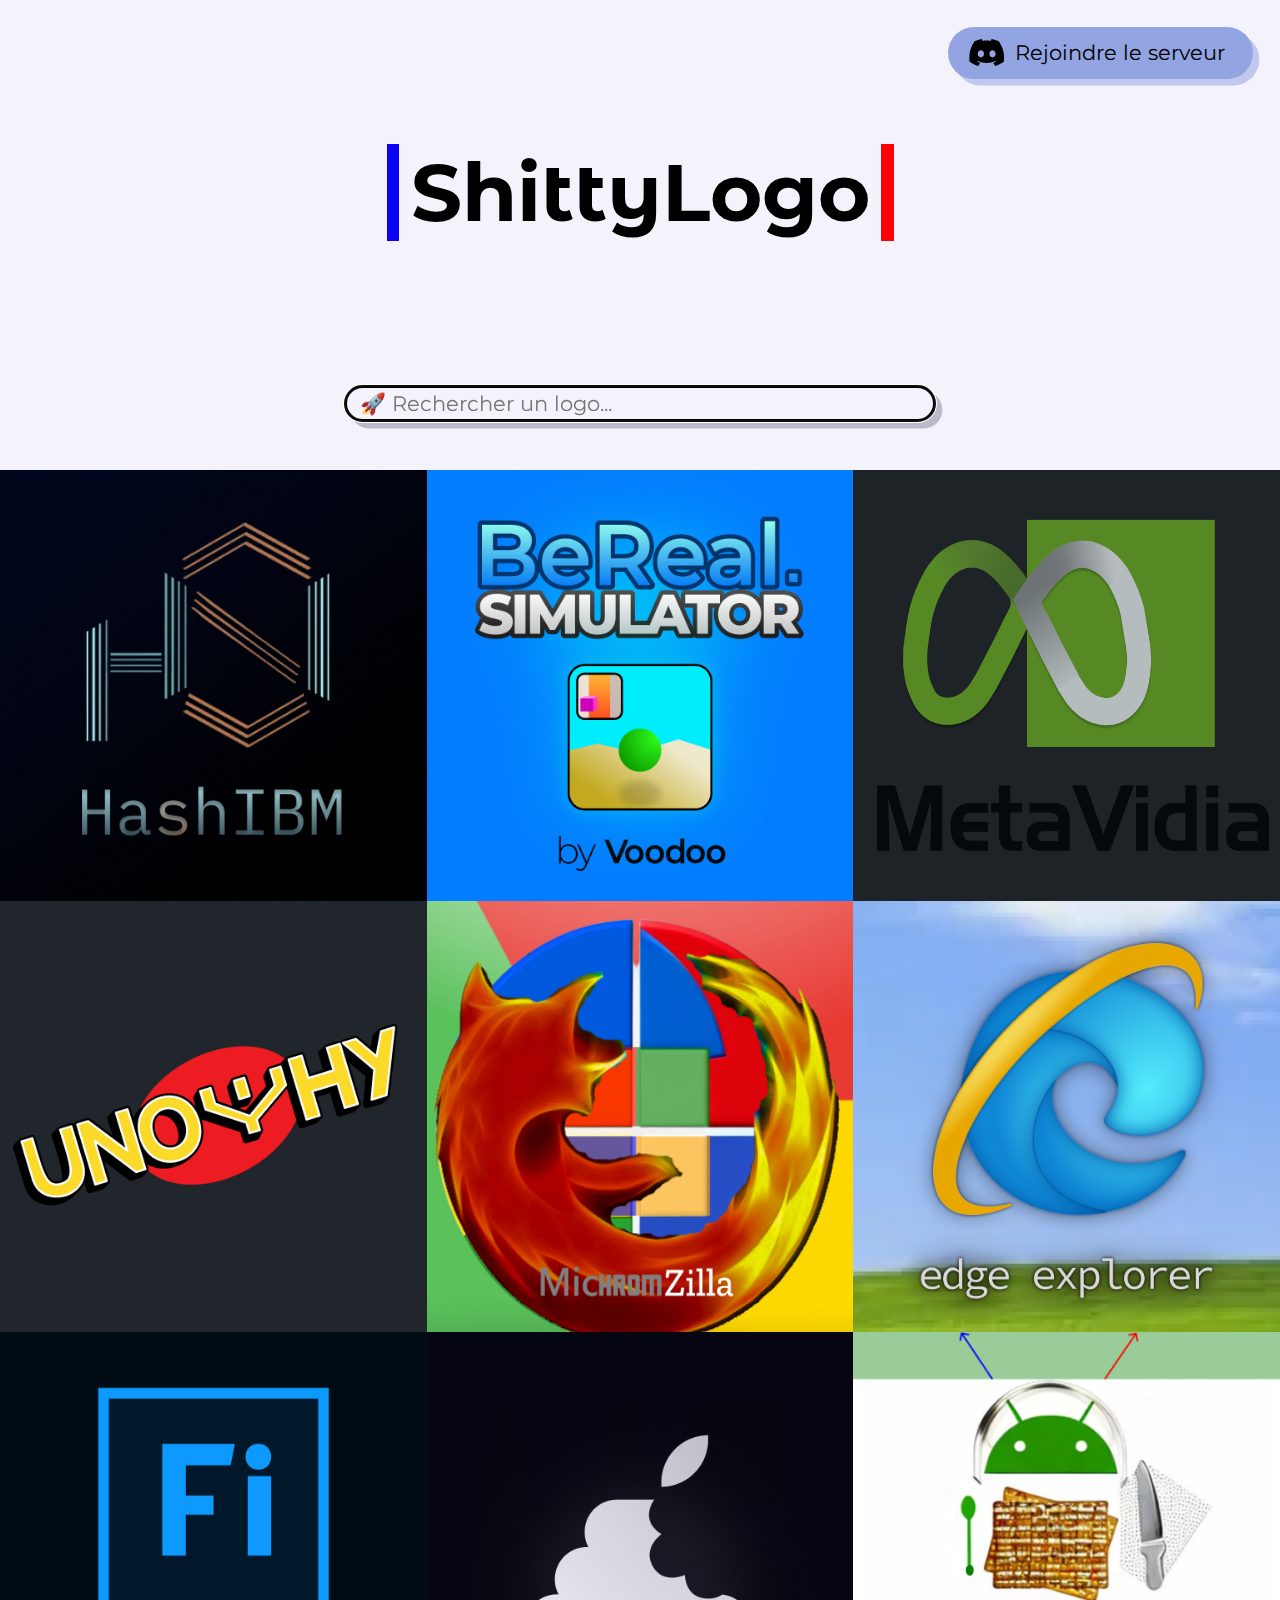
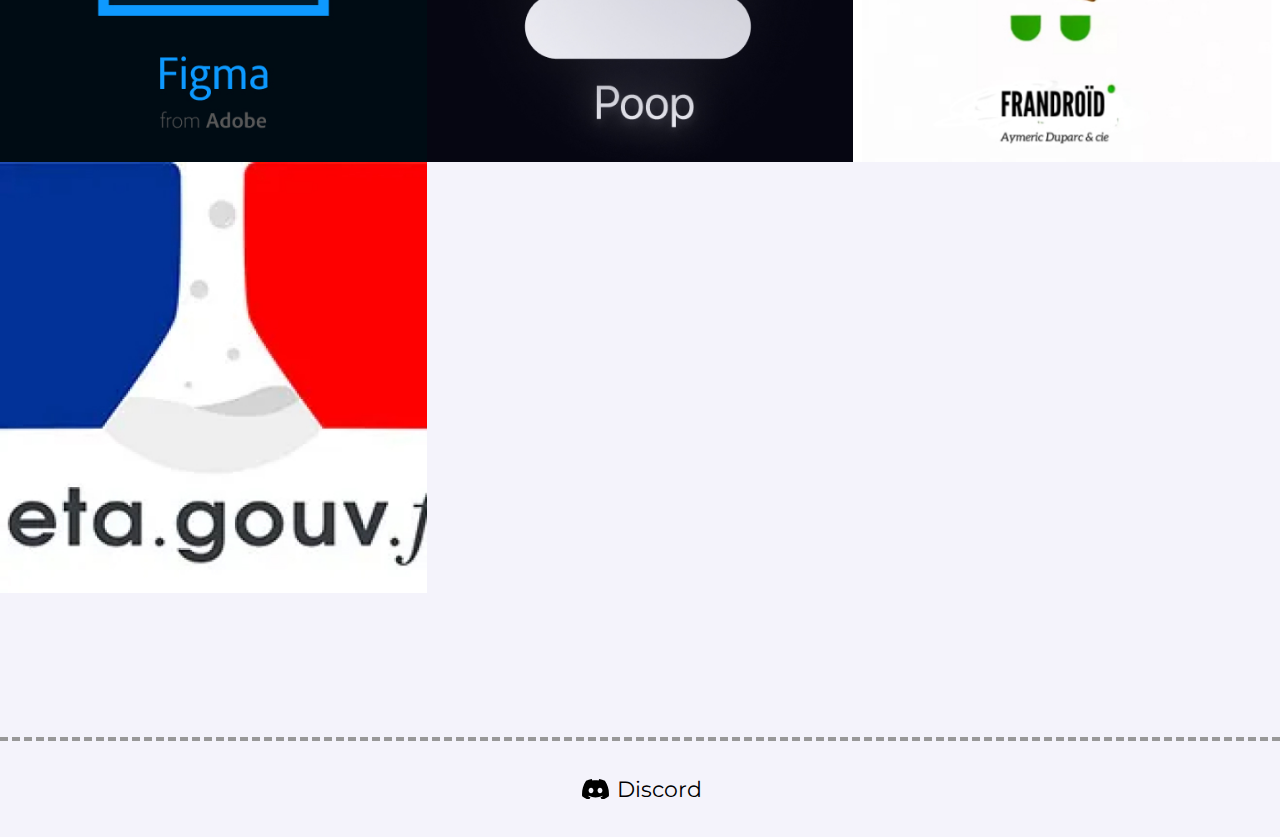
<file: index.html>
<!DOCTYPE html>
<html lang="fr">
<head>
  <meta charset="UTF-8">
  <meta name="viewport" content="width=device-width, initial-scale=1.0">
  <title>ShittyLogo</title>
  <link rel="icon" type="image/png" sizes="32x32" href="./assets/favicon-32x32.png">
  <link rel="icon" type="image/png" sizes="16x16" href="./assets/favicon-16x16.png">
  <link rel="shortcut icon" href="./assets/favicon.ico">
  <link rel="preconnect" href="https://fonts.googleapis.com">
  <link rel="preconnect" href="https://fonts.gstatic.com" crossorigin>
  <link href="https://fonts.googleapis.com/css2?family=Montserrat+Alternates:wght@600&family=Montserrat:wght@600&display=swap" rel="stylesheet">
  <link rel="stylesheet" href="./style.css">
  <script defer src="system/filter.js"></script>
</head>
<body>
  <header>
    <h1>ShittyLogo</h1>
    <a href="https://discord.gg/2r7YvHTF" target="_blank" class="join-discord">
      <svg class="discord-icon" width="35" height="27" viewBox="0 0 35 27" xmlns="http://www.w3.org/2000/svg">
        <path d="M29.6746 2.28034C29.6648 2.26125 29.6487 2.2463 29.6291 2.23815C27.3598 1.18398 24.9651 0.432274 22.5049 0.00184382C22.4825 -0.00236355 22.4594 0.000671699 22.4389 0.0105179C22.4183 0.0203641 22.4014 0.0365199 22.3904 0.0566877C22.0643 0.655926 21.7683 1.27144 21.5035 1.90089C18.8515 1.49329 16.1539 1.49329 13.5019 1.90089C13.2354 1.26984 12.9346 0.654174 12.601 0.0566877C12.5896 0.0369582 12.5726 0.0211744 12.5521 0.0113922C12.5317 0.00160998 12.5088 -0.00171732 12.4865 0.00184382C10.026 0.43137 7.63116 1.18313 5.36221 2.23821C5.34279 2.24655 5.3264 2.26078 5.31531 2.27895C0.777852 9.13974 -0.465129 15.8318 0.144635 22.4411C0.14635 22.4573 0.151266 22.473 0.159088 22.4872C0.166911 22.5014 0.177481 22.5139 0.190171 22.5239C2.83229 24.5047 5.78753 26.0166 8.92979 26.9952C8.95191 27.0019 8.97554 27.0016 8.9975 26.9943C9.01945 26.987 9.03867 26.9731 9.05258 26.9544C9.72747 26.0247 10.3255 25.0401 10.8405 24.0108C10.8476 23.9967 10.8516 23.9812 10.8524 23.9654C10.8531 23.9496 10.8505 23.9338 10.8448 23.919C10.8391 23.9043 10.8303 23.891 10.8191 23.8799C10.8079 23.8688 10.7945 23.8603 10.7799 23.8548C9.83685 23.4895 8.92391 23.0491 8.0496 22.5378C8.03372 22.5284 8.02038 22.5151 8.01077 22.4992C8.00115 22.4833 7.99555 22.4652 7.99446 22.4466C7.99337 22.428 7.99683 22.4094 8.00452 22.3924C8.01222 22.3755 8.02392 22.3607 8.03859 22.3494C8.22204 22.2103 8.40562 22.0655 8.5808 21.9193C8.59636 21.9063 8.61519 21.898 8.63517 21.8953C8.65516 21.8925 8.67549 21.8955 8.69389 21.9038C14.4218 24.5506 20.6231 24.5506 26.2832 21.9038C26.3017 21.895 26.3222 21.8916 26.3425 21.8941C26.3628 21.8965 26.3819 21.9048 26.3978 21.9179C26.573 22.0641 26.7565 22.2103 26.9413 22.3494C26.9561 22.3606 26.9679 22.3753 26.9757 22.3921C26.9835 22.409 26.9871 22.4276 26.9862 22.4462C26.9852 22.4648 26.9797 22.4829 26.9702 22.4989C26.9607 22.5149 26.9475 22.5282 26.9317 22.5378C26.0594 23.0534 25.1456 23.4935 24.2001 23.8535C24.1855 23.8591 24.1721 23.8678 24.161 23.8791C24.1499 23.8903 24.1412 23.9038 24.1356 23.9187C24.13 23.9335 24.1275 23.9494 24.1284 23.9653C24.1293 23.9812 24.1334 23.9967 24.1406 24.0108C24.6643 25.0344 25.2614 26.0177 25.9272 26.9528C25.9407 26.972 25.9598 26.9864 25.9818 26.9939C26.0039 27.0015 26.0277 27.0019 26.05 26.995C29.1978 26.0197 32.1583 24.5077 34.8037 22.5239C34.8166 22.5144 34.8273 22.5022 34.8351 22.4882C34.843 22.4741 34.8478 22.4585 34.8492 22.4425C35.5792 14.8015 33.6271 8.16424 29.6746 2.28034ZM11.6959 18.4167C9.9714 18.4167 8.55044 16.8144 8.55044 14.8465C8.55044 12.8787 9.94384 11.2762 11.6959 11.2762C13.4617 11.2762 14.8689 12.8926 14.8414 14.8464C14.8414 16.8144 13.4479 18.4167 11.6959 18.4167ZM23.3257 18.4167C21.6013 18.4167 20.1803 16.8144 20.1803 14.8465C20.1803 12.8787 21.5737 11.2762 23.3257 11.2762C25.0916 11.2762 26.4988 12.8926 26.4712 14.8464C26.4712 16.8144 25.0916 18.4167 23.3257 18.4167Z" fill="var(--_color)"/>
      </svg>
      <label>Rejoindre le serveur</label>
      <svg class="arrow" width="34" height="29" viewBox="0 0 34 29" fill="none" xmlns="http://www.w3.org/2000/svg">
        <path d="M32.5 14.5L20 2M32.5 14.5L20 27M32.5 14.5H1.5" stroke="var(--_color)" stroke-width="3" stroke-linecap="round" stroke-linejoin="round"/>
      </svg>
    </a>
    <input type="search" id="search" placeholder="🚀 Rechercher un logo..." autofocus>
  </header>
  <main id="logo-container"></main>
  <footer>
    <a class="footer-link" target="_blank" href="https://discord.gg/CeP7MwzX">
      <svg class="discord-icon" width="35" height="27" viewBox="0 0 35 27" xmlns="http://www.w3.org/2000/svg">
        <path d="M29.6746 2.28034C29.6648 2.26125 29.6487 2.2463 29.6291 2.23815C27.3598 1.18398 24.9651 0.432274 22.5049 0.00184382C22.4825 -0.00236355 22.4594 0.000671699 22.4389 0.0105179C22.4183 0.0203641 22.4014 0.0365199 22.3904 0.0566877C22.0643 0.655926 21.7683 1.27144 21.5035 1.90089C18.8515 1.49329 16.1539 1.49329 13.5019 1.90089C13.2354 1.26984 12.9346 0.654174 12.601 0.0566877C12.5896 0.0369582 12.5726 0.0211744 12.5521 0.0113922C12.5317 0.00160998 12.5088 -0.00171732 12.4865 0.00184382C10.026 0.43137 7.63116 1.18313 5.36221 2.23821C5.34279 2.24655 5.3264 2.26078 5.31531 2.27895C0.777852 9.13974 -0.465129 15.8318 0.144635 22.4411C0.14635 22.4573 0.151266 22.473 0.159088 22.4872C0.166911 22.5014 0.177481 22.5139 0.190171 22.5239C2.83229 24.5047 5.78753 26.0166 8.92979 26.9952C8.95191 27.0019 8.97554 27.0016 8.9975 26.9943C9.01945 26.987 9.03867 26.9731 9.05258 26.9544C9.72747 26.0247 10.3255 25.0401 10.8405 24.0108C10.8476 23.9967 10.8516 23.9812 10.8524 23.9654C10.8531 23.9496 10.8505 23.9338 10.8448 23.919C10.8391 23.9043 10.8303 23.891 10.8191 23.8799C10.8079 23.8688 10.7945 23.8603 10.7799 23.8548C9.83685 23.4895 8.92391 23.0491 8.0496 22.5378C8.03372 22.5284 8.02038 22.5151 8.01077 22.4992C8.00115 22.4833 7.99555 22.4652 7.99446 22.4466C7.99337 22.428 7.99683 22.4094 8.00452 22.3924C8.01222 22.3755 8.02392 22.3607 8.03859 22.3494C8.22204 22.2103 8.40562 22.0655 8.5808 21.9193C8.59636 21.9063 8.61519 21.898 8.63517 21.8953C8.65516 21.8925 8.67549 21.8955 8.69389 21.9038C14.4218 24.5506 20.6231 24.5506 26.2832 21.9038C26.3017 21.895 26.3222 21.8916 26.3425 21.8941C26.3628 21.8965 26.3819 21.9048 26.3978 21.9179C26.573 22.0641 26.7565 22.2103 26.9413 22.3494C26.9561 22.3606 26.9679 22.3753 26.9757 22.3921C26.9835 22.409 26.9871 22.4276 26.9862 22.4462C26.9852 22.4648 26.9797 22.4829 26.9702 22.4989C26.9607 22.5149 26.9475 22.5282 26.9317 22.5378C26.0594 23.0534 25.1456 23.4935 24.2001 23.8535C24.1855 23.8591 24.1721 23.8678 24.161 23.8791C24.1499 23.8903 24.1412 23.9038 24.1356 23.9187C24.13 23.9335 24.1275 23.9494 24.1284 23.9653C24.1293 23.9812 24.1334 23.9967 24.1406 24.0108C24.6643 25.0344 25.2614 26.0177 25.9272 26.9528C25.9407 26.972 25.9598 26.9864 25.9818 26.9939C26.0039 27.0015 26.0277 27.0019 26.05 26.995C29.1978 26.0197 32.1583 24.5077 34.8037 22.5239C34.8166 22.5144 34.8273 22.5022 34.8351 22.4882C34.843 22.4741 34.8478 22.4585 34.8492 22.4425C35.5792 14.8015 33.6271 8.16424 29.6746 2.28034ZM11.6959 18.4167C9.9714 18.4167 8.55044 16.8144 8.55044 14.8465C8.55044 12.8787 9.94384 11.2762 11.6959 11.2762C13.4617 11.2762 14.8689 12.8926 14.8414 14.8464C14.8414 16.8144 13.4479 18.4167 11.6959 18.4167ZM23.3257 18.4167C21.6013 18.4167 20.1803 16.8144 20.1803 14.8465C20.1803 12.8787 21.5737 11.2762 23.3257 11.2762C25.0916 11.2762 26.4988 12.8926 26.4712 14.8464C26.4712 16.8144 25.0916 18.4167 23.3257 18.4167Z" fill="var(--_color)"/>
      </svg>
      Discord
    </a>
  </footer>
</body>
</html>
</file>
<file: style.css>
* {
  padding: 0;
  margin: 0;
}

:root {
  --primary: #0C02FA;
  --secondary: #FB0206;
  --discord: #92A4E2;
  --background: #F4F3FB;
  --text: #000;
  --font-title: clamp(2rem, 12vw, 5rem);
  --font-button: clamp(1rem, calc(12vw - 1.7rem), 1.3rem);
  --font-text: clamp(.9rem, calc(12vw - 6.5rem), 1.4rem);
}

body {
  background: var(--background);
  color: var(--text);
  font-family: "Montserrat", system-ui, sans-serif;
}

h1 {
  --_stripe-width: 2.5%;
  position: relative;
  font-family: "Montserrat Alternates";
  user-select: none;
  margin: 9rem 0;
  font-size: var(--font-title);
  position: relative;
  padding: 0 .3em;
  overflow: clip;
  display: grid;
  grid-template-columns: 0fr;
  min-width: 0;
  /* animation: title-show .7s ease-out both; */
  transition: grid-template-columns .5s ease-out;
  text-align: center;
}

@keyframes title-show {
  from {
    opacity: 0.5;
  }
  to {
    grid-template-columns: 1fr;
  }
}

h1:hover {
  grid-template-columns: 1fr;
}

h1::before {
  content: "";
  position: absolute;
  top: 0;
  left: 0;
  background: var(--primary);
  height: 100%;
  width: var(--_stripe-width);
  z-index: 1;
}

h1::after {
  content: "";
  top: 0;
  right: 0;
  position: absolute;
  background: var(--secondary);
  height: 100%;
  width: var(--_stripe-width);
}

header {
  display: flex;
  justify-content: flex-end;
  align-items: center;
  flex-direction: column;
  position: relative;
}


#search {
  font-family: "Montserrat", system-ui, sans-serif;
  top: 3rem;
  position: sticky;
  font-size: var(--font-button);
  padding: .2rem .8rem;
  background: var(--background);
  color: var(--text);
  border: solid .2rem var(--text);
  border-radius: 100vw;
  margin-bottom: 3rem;
  width: clamp(15rem, 80%, 37rem);
  box-shadow: .4rem .4rem hsla(244, 12%, 45%, 0.4);
}

.join-discord {
  position: absolute;
  top: 0;
  right: 0;
  margin: 1.7rem;
  padding: .7rem .1rem;
  background: var(--discord);
  color: var(--text);
  fill: var(--text);
  box-shadow: .4rem .4rem hsla(227, 58%, 65%, 0.4);
  border-radius: 100vw;
  text-decoration: none;
  display: flex;
  justify-content: center;
  align-items: center;
  gap: .7rem;
  overflow: hidden;
  font-size: var(--font-button);
}

.discord-icon, .arrow, .join-discord > label {
  --_color: var(--text);
  transition: transform 150ms ease-out;
}

.join-discord > .discord-icon {
  transform: translateX(1.2rem);
}

.join-discord > label {
  transform: translateX(1.2rem);
}

.join-discord > .arrow {
  transform: translateX(5rem);
}

.join-discord:hover > .arrow {
  transform: translateX(-1.2rem);
}

.join-discord:hover > label {
  transform: translateX(-1.2rem);
}

.join-discord:hover > .discord-icon {
  transform: translateX(-5rem);
}

main {
  display: grid;
  width: 100%;
  grid-template-columns: repeat(3, 1fr);
}

@media (max-width: 50rem) {
  main {
    grid-template-columns: 1fr;
  }
}

figure {
  position: relative;
  overflow: hidden;
}

figure > img {
  width: 100%;
  height: 100%;
  transition: transform 100ms ease-out;
}

figure.mirror > img {
  -webkit-box-reflect: below 0 linear-gradient(rgb(0 0 0 / 0.1) 0, rgb(0 0 0 / 0.1) calc(100% - 4rem), white 100%);
}

figure:hover > img {
  transform: scale(0.8);
}

figcaption {
  z-index: -1;
  position: absolute;
  top: 0;
  left: 0;
  width: 100%;
  height: 100%;
}

figcaption > label {
  --_banner-height: 3rem;
  font-size: var(--font-text);
  display: flex;
  justify-content: center;
  align-items: center;
  gap: 0.5rem;
}

.top {
  width: 100%;
  height: var(--_banner-height);
  position: absolute;
  top: 0;
  left: 0;
}

.left {
  height: 100%;
  position: absolute;
  top: 0;
  left: 0;
  width: var(--_banner-height);
  transform: rotate(180deg);
  writing-mode: vertical-lr;
}

.right > img {
  width: 1.7rem;
  border-radius: 50%;
  transform: rotate(90deg);
}

.right {
  height: 100%;
  position: absolute;
  top: 0;
  right: 0;
  writing-mode: vertical-lr;
  width: var(--_banner-height);
}

footer {
  margin-top: 9rem;
  border-top: dashed #989898 .3rem;
  height: 6rem;
  display: flex;
  justify-content: center;
  align-items: center;
}

.footer-link {
  display: flex;
  justify-content: center;
  align-items: center;
  gap: .2rem;
  color: var(--text);
  font-size: var(--font-text);
  text-decoration: none;
}

.footer-link > svg {
  height: 1.3rem;
}

.footer-link:hover {
  text-decoration: underline;
}

@media (prefers-color-scheme: dark) {
  :root {
    --primary: #817DE8;
    --secondary: #E87D7F;
    --discord: #516ED1;
    --background: #100F24;
    --text: #ededed;
  }

  #search {
    border-color: #676580;
  }
}
</file>
